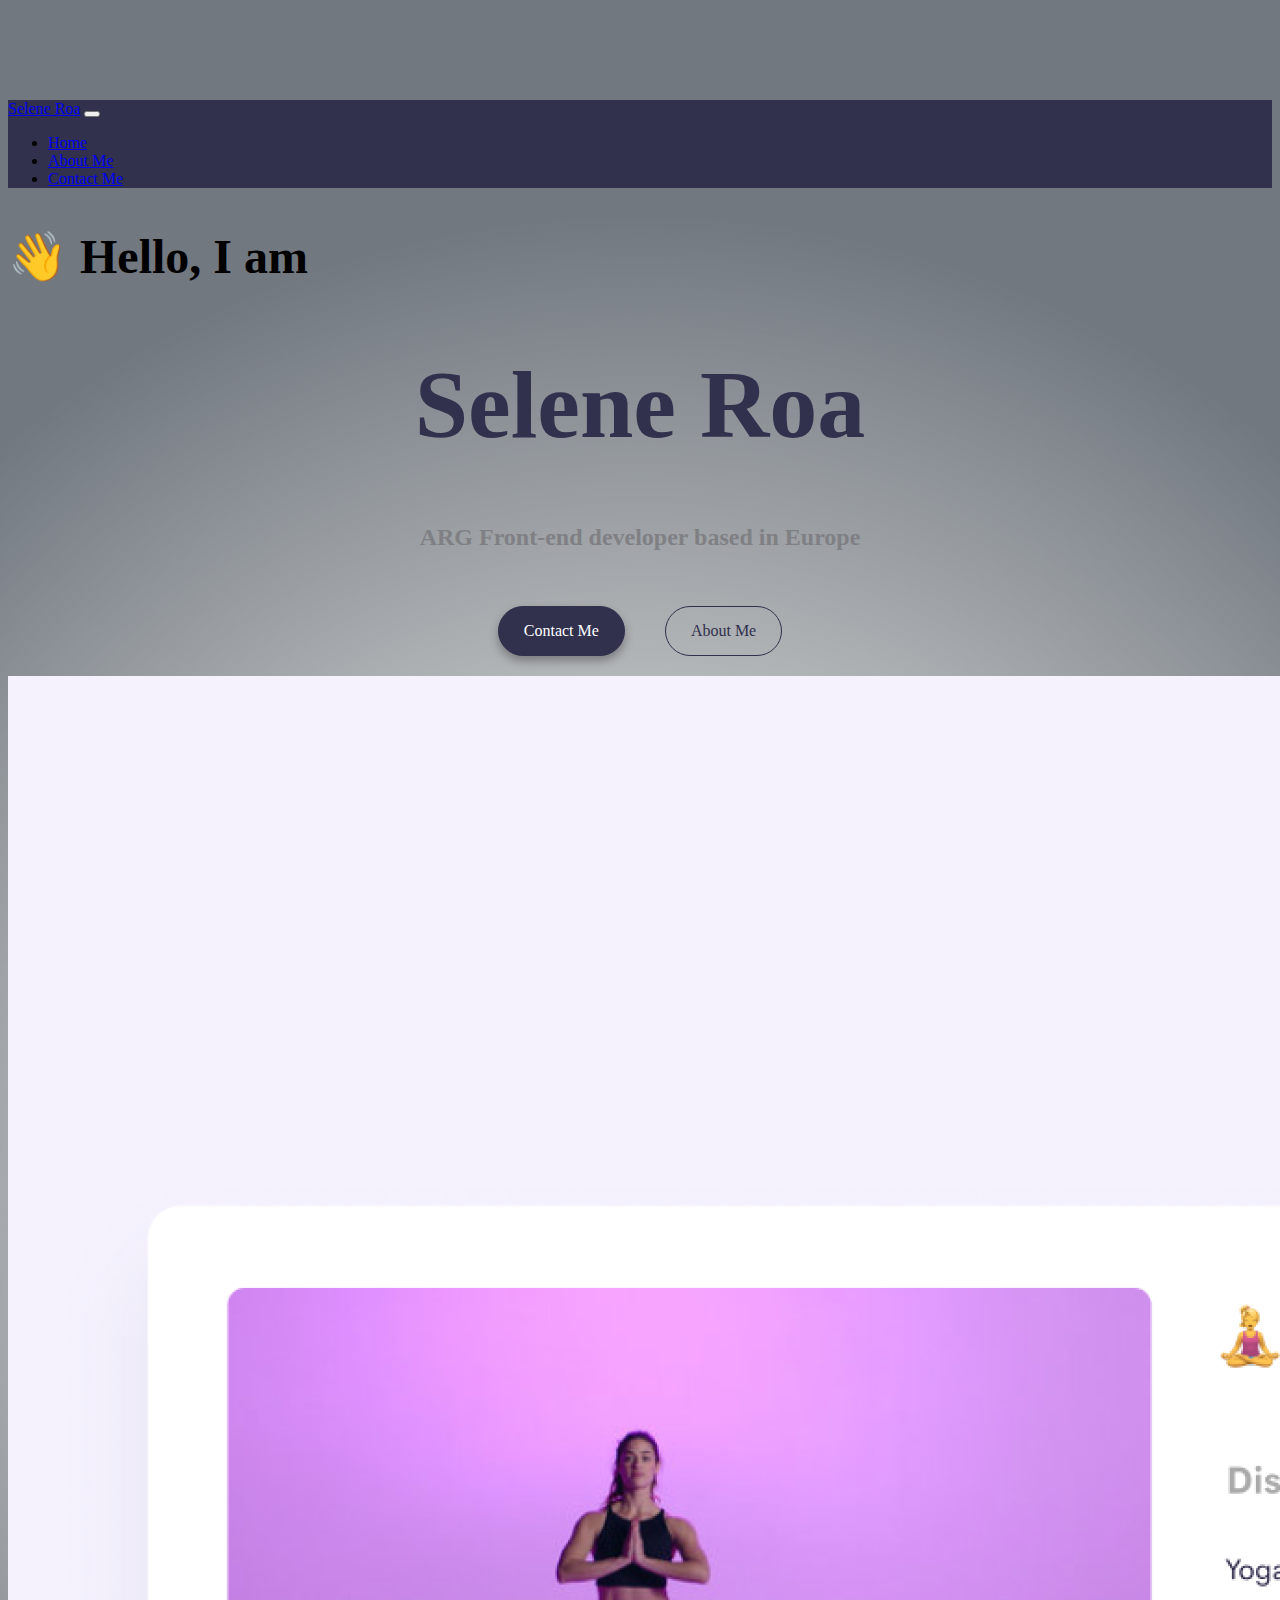
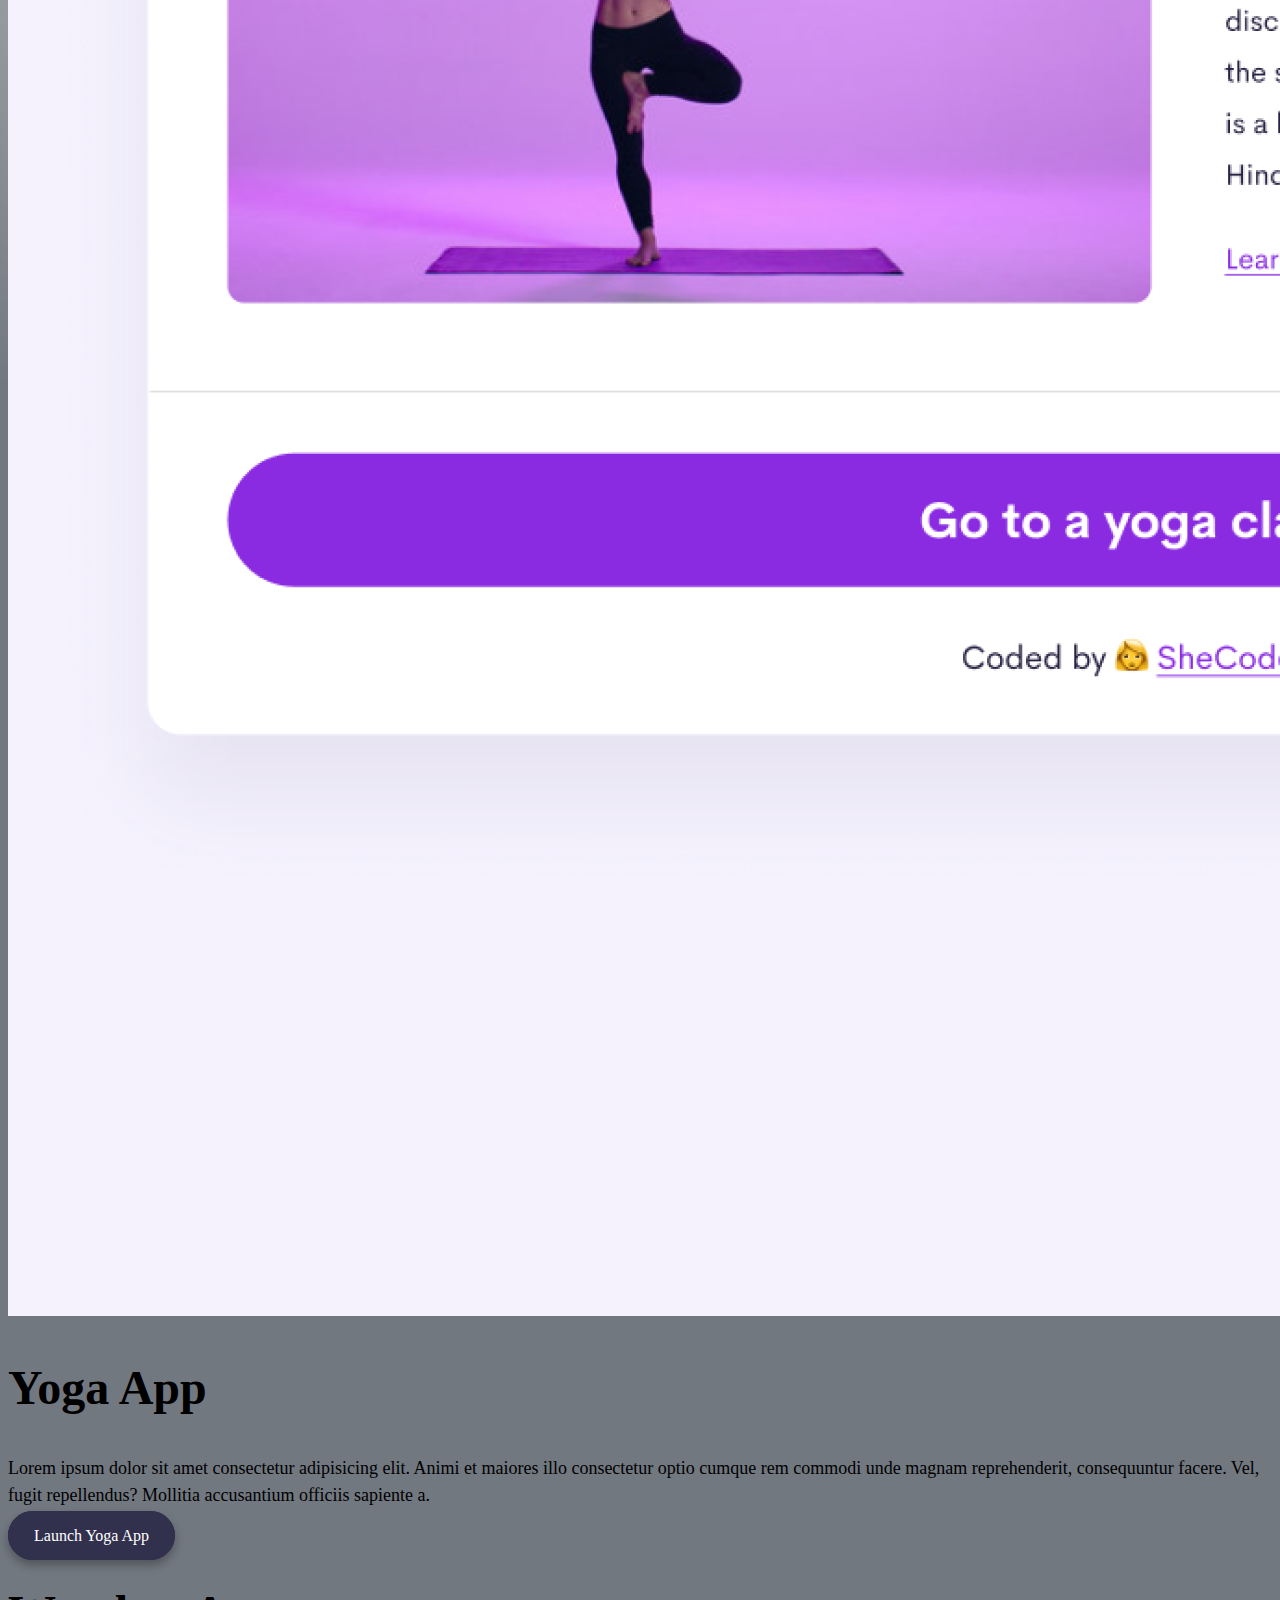
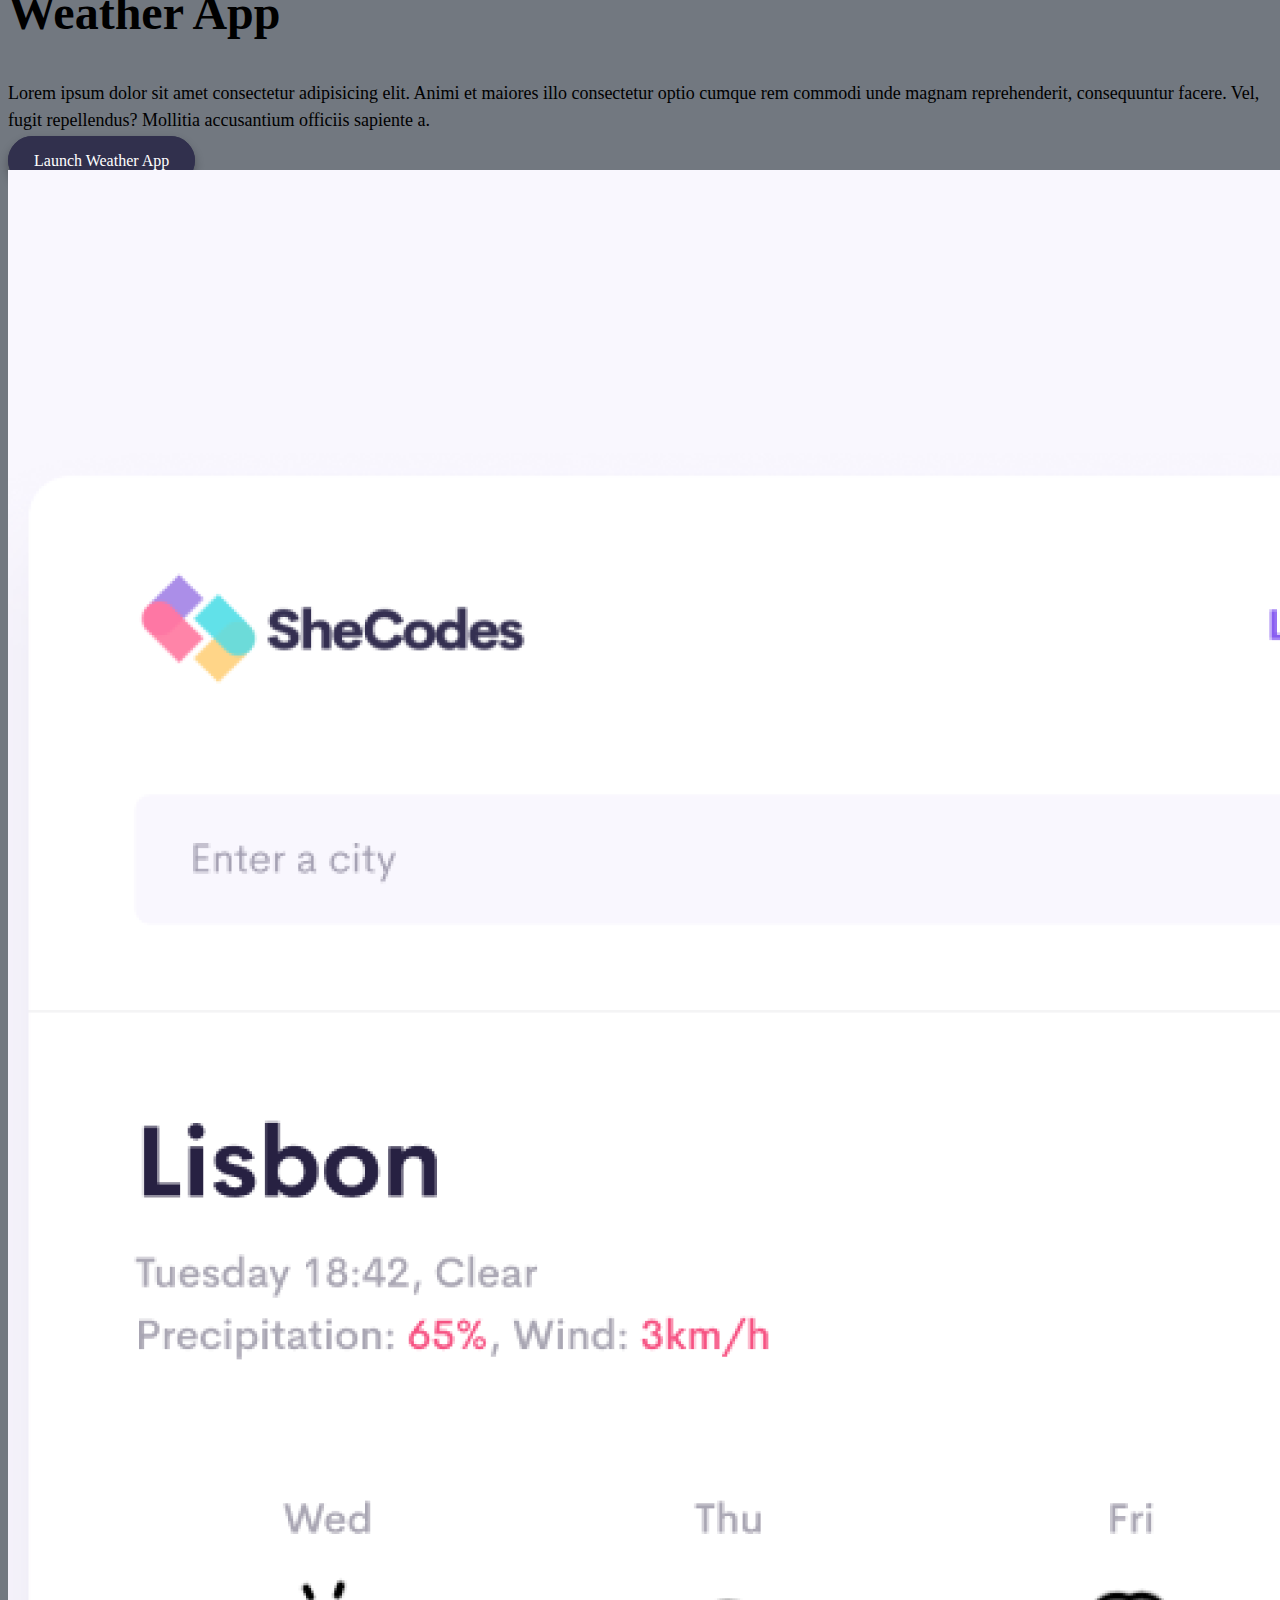
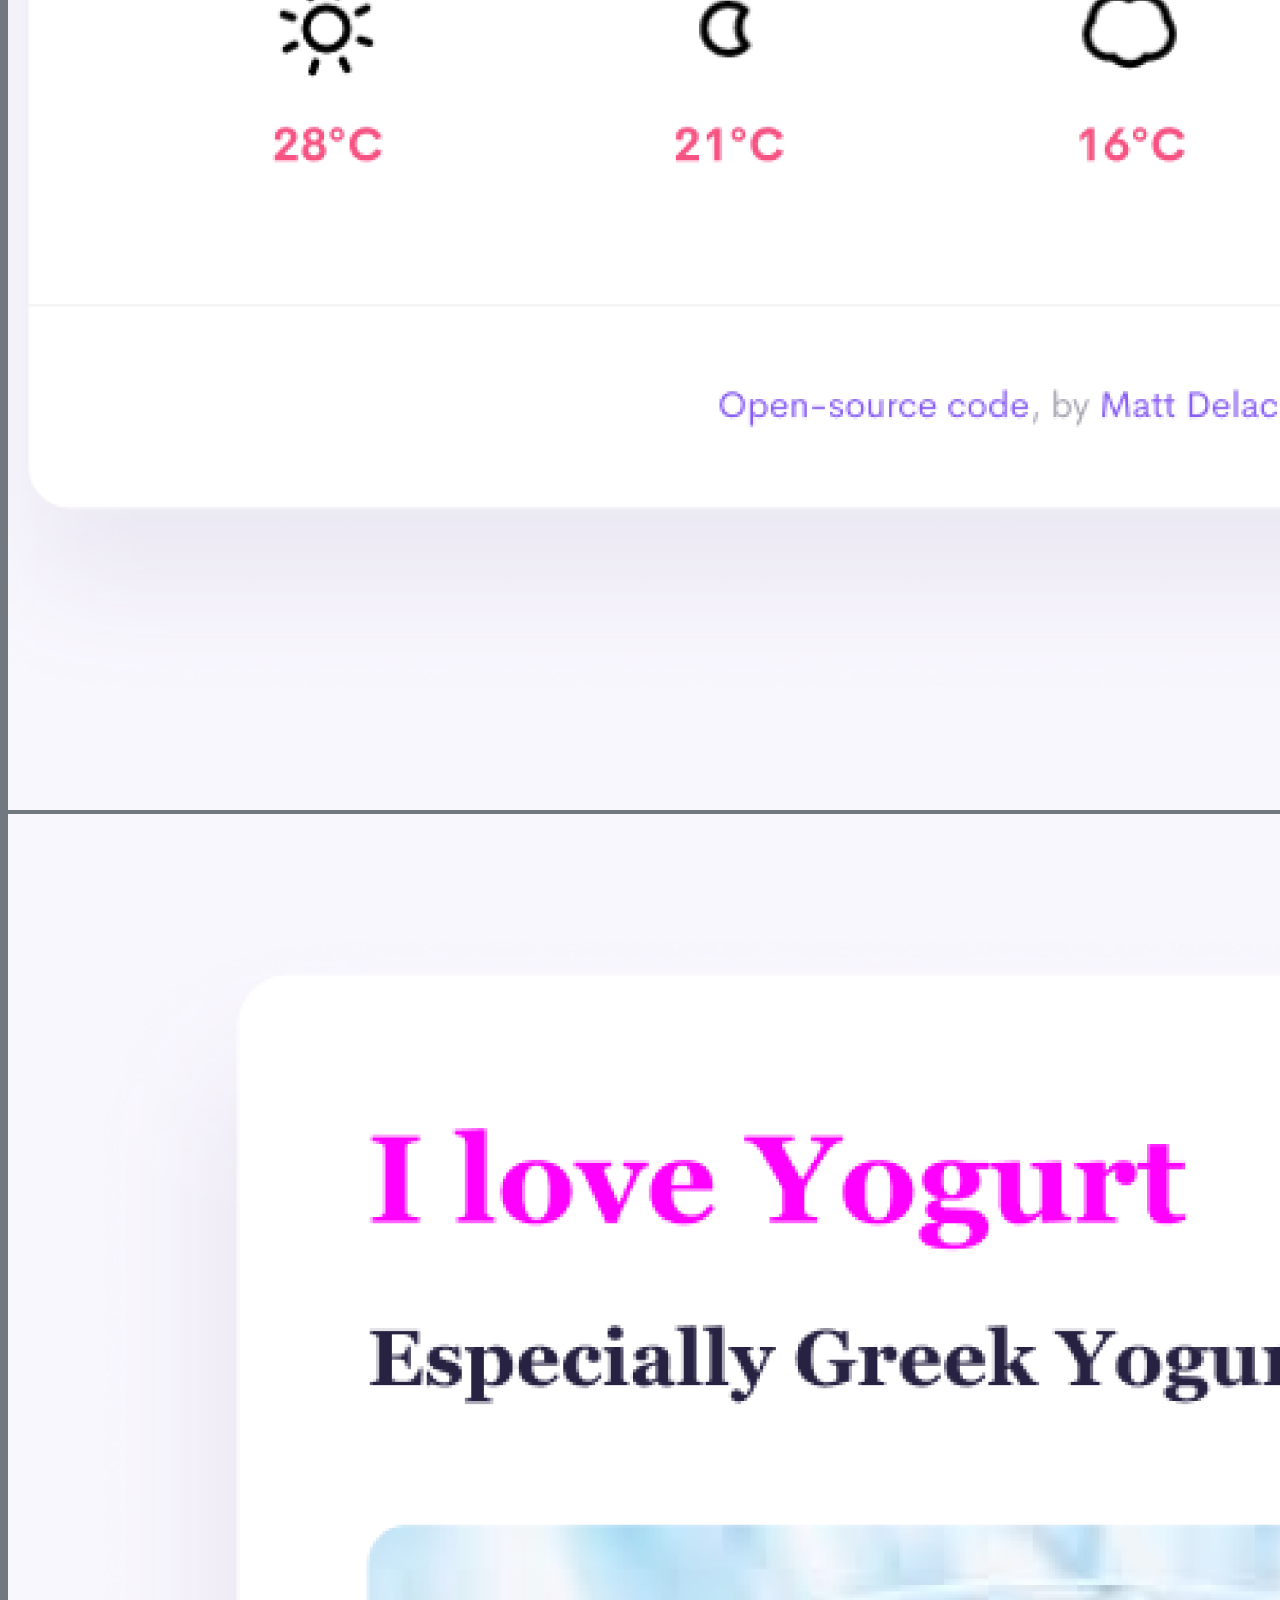
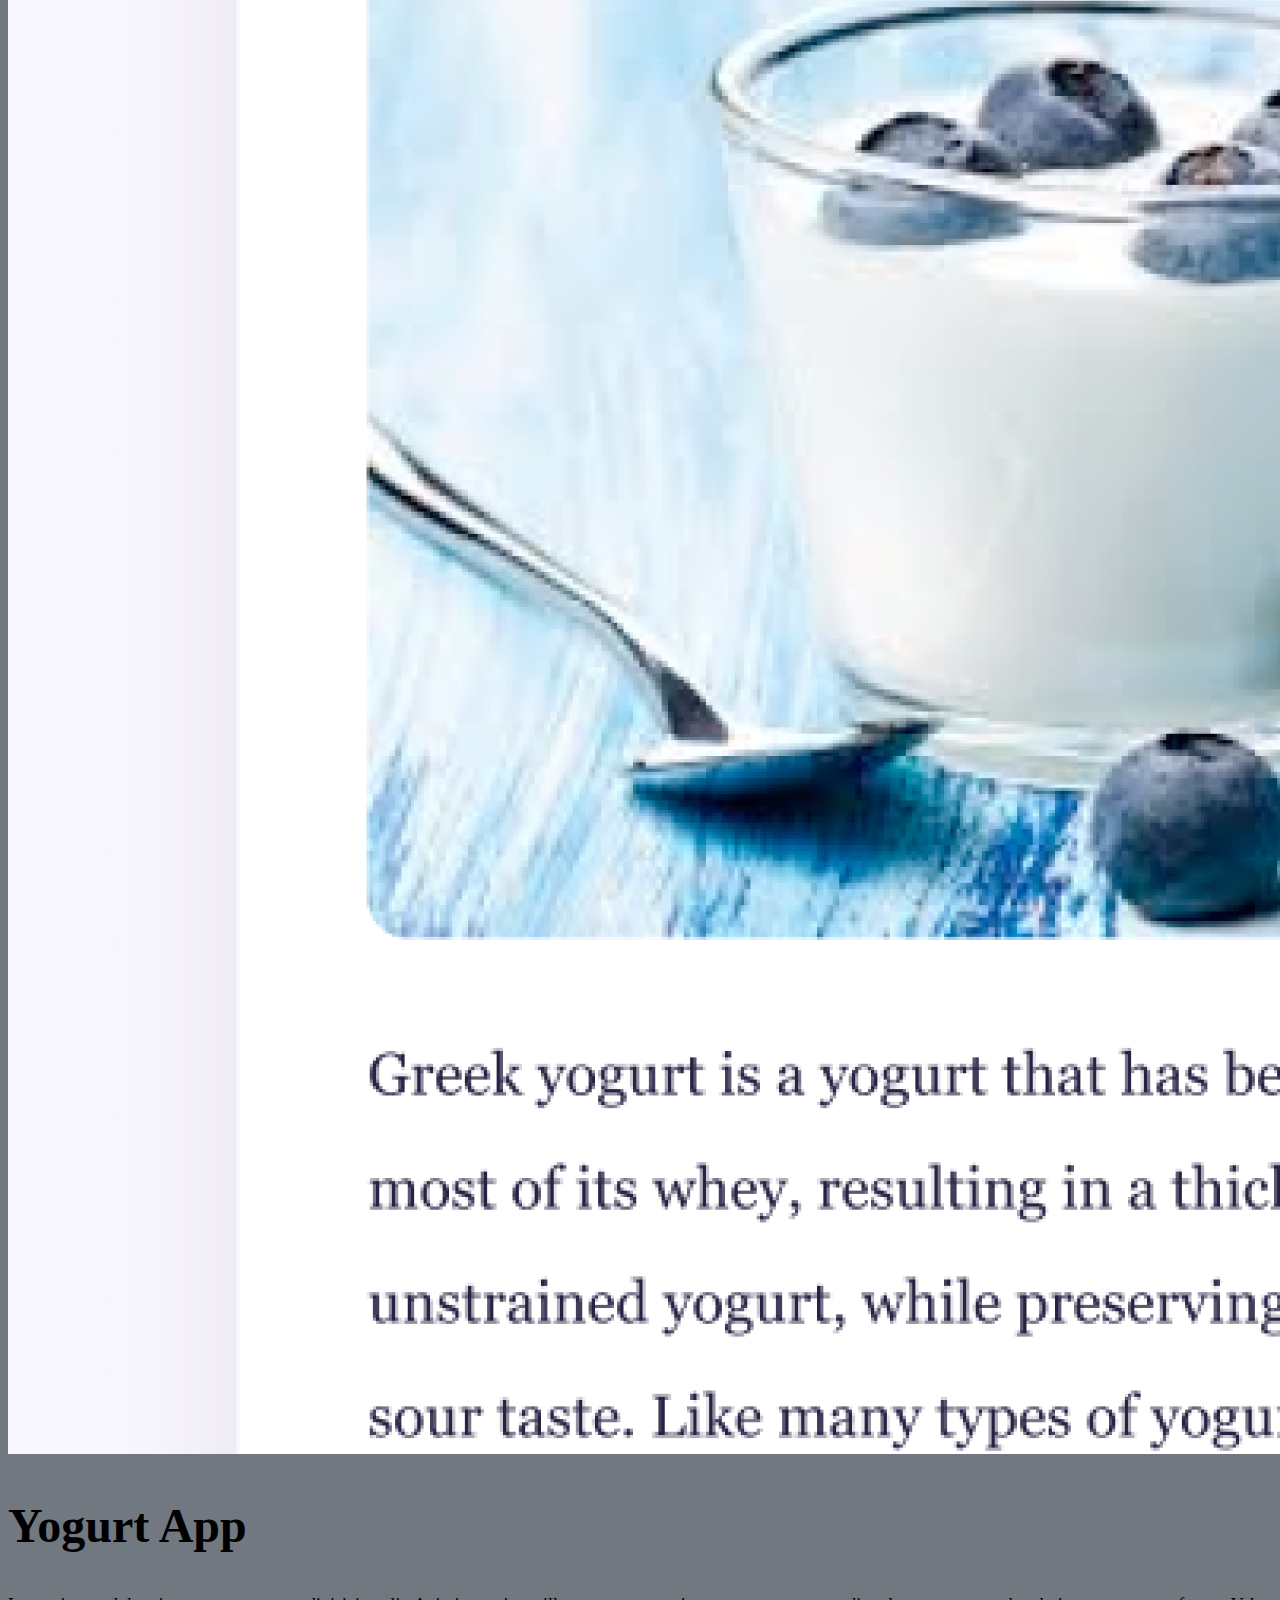
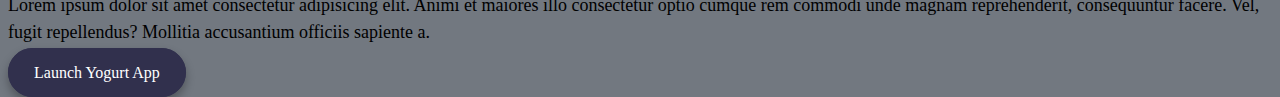
<file: index.html>
<!DOCTYPE html>
<html lang="en">
  <head>
    <meta charset="UTF-8" />
    <meta name="viewport" content="width=device-width, initial-scale=1.0" />
    <meta
      name="description"
      content="Selene Roa Portfolio | Argentinian Front-end Developer based in Europe"
    />
    <link rel="stylesheet" href="src/styles.css" />
    <link
      href="https://cdn.jsdelivr.net/npm/bootstrap@5.3.2/dist/css/bootstrap.min.css"
      rel="stylesheet"
      integrity="sha384-T3c6CoIi6uLrA9TneNEoa7RxnatzjcDSCmG1MXxSR1GAsXEV/Dwwykc2MPK8M2HN"
      crossorigin="anonymous"
    />
    <script
      src="https://cdn.jsdelivr.net/npm/bootstrap@5.3.2/dist/js/bootstrap.bundle.min.js"
      integrity="sha384-C6RzsynM9kWDrMNeT87bh95OGNyZPhcTNXj1NW7RuBCsyN/o0jlpcV8Qyq46cDfL"
      crossorigin="anonymous"
    ></script>
    <title>Front-end Developer | Selene Roa Portfolio</title>
  </head>
  <body>
    <nav class="navbar navbar-expand-lg navbar-dark navigation-bar fixed-top">
      <div class="container">
        <a class="navbar-brand" href="index.html">Selene Roa</a>
        <button
          class="navbar-toggler"
          type="button"
          data-bs-toggle="collapse"
          data-bs-target="#navbarNav"
          aria-controls="navbarNav"
          aria-expanded="false"
          aria-label="Toggle navigation"
        >
          <span class="navbar-toggler-icon"></span>
        </button>
        <div class="collapse navbar-collapse" id="navbarNav">
          <ul class="navbar-nav">
            <li class="nav-item">
              <a class="nav-link active" href="index.html">Home</a>
            </li>
            <li class="nav-item">
              <a class="nav-link" href="about.html">About Me</a>
            </li>
            <li class="nav-item">
              <a class="nav-link" href="about.html#contact-me">Contact Me</a>
            </li>
          </ul>
        </div>
      </div>
    </nav>

    <div class="container">
      <h2 class="text-center">👋 Hello, I am</h2>
      <h1 class="main-heading">Selene Roa</h1>
      <h3 class="personal-description">
        ARG Front-end developer based in Europe
      </h3>
      <div class="links-container mb-5">
        <a href="about.html#contact-me" class="contact" title="Contact"
          >Contact Me</a
        >
        <a href="about.html" class="about" title="About">About Me</a>
      </div>
    </div>

    <div class="container mb-5">
      <div class="row">
        <div class="col-md-6">
          <img
            src="images/yoga.png"
            class="img-fluid rounded border bg-light shadow p-2"
            alt="Yoga Project"
            title="Yoga Project"
          />
        </div>
        <div class="col-md-6">
          <h2 class="mb-3 app-header">Yoga App</h2>
          <p>
            Lorem ipsum dolor sit amet consectetur adipisicing elit. Animi et
            maiores illo consectetur optio cumque rem commodi unde magnam
            reprehenderit, consequuntur facere. Vel, fugit repellendus? Mollitia
            accusantium officiis sapiente a.
          </p>
          <div class="mt-5">
            <a href="#" class="contact" title="Yoga App">Launch Yoga App</a>
          </div>
        </div>
      </div>
      <div class="row mt-5">
        <div class="col-md-6">
          <h2 class="mb-3">Weather App</h2>
          <p>
            Lorem ipsum dolor sit amet consectetur adipisicing elit. Animi et
            maiores illo consectetur optio cumque rem commodi unde magnam
            reprehenderit, consequuntur facere. Vel, fugit repellendus? Mollitia
            accusantium officiis sapiente a.
          </p>
          <div class="mb-5 mt-5">
            <a href="#" class="contact" title="Weather App"
              >Launch Weather App</a
            >
          </div>
        </div>
        <div class="col-md-6">
          <img
            src="images/weather.png"
            class="img-fluid rounded border bg-light shadow p-2"
            alt="weather app project"
            title="Weather App Project"
          />
        </div>
      </div>
      <div class="row mt-5">
        <div class="col-md-6">
          <img
            src="images/yogurt.png"
            class="img-fluid rounded border bg-light shadow p-2"
            alt="yogurt project"
            title="Yogurt Project"
          />
        </div>
        <div class="col-md-6">
          <h2 class="mb-3 app-header">Yogurt App</h2>
          <p>
            Lorem ipsum dolor sit amet consectetur adipisicing elit. Animi et
            maiores illo consectetur optio cumque rem commodi unde magnam
            reprehenderit, consequuntur facere. Vel, fugit repellendus? Mollitia
            accusantium officiis sapiente a.
          </p>
          <div class="mt-5 mb-5">
            <a href="#" class="contact" title="Yogurt App">Launch Yogurt App</a>
          </div>
        </div>
      </div>
    </div>
  </body>
</html>
</file>
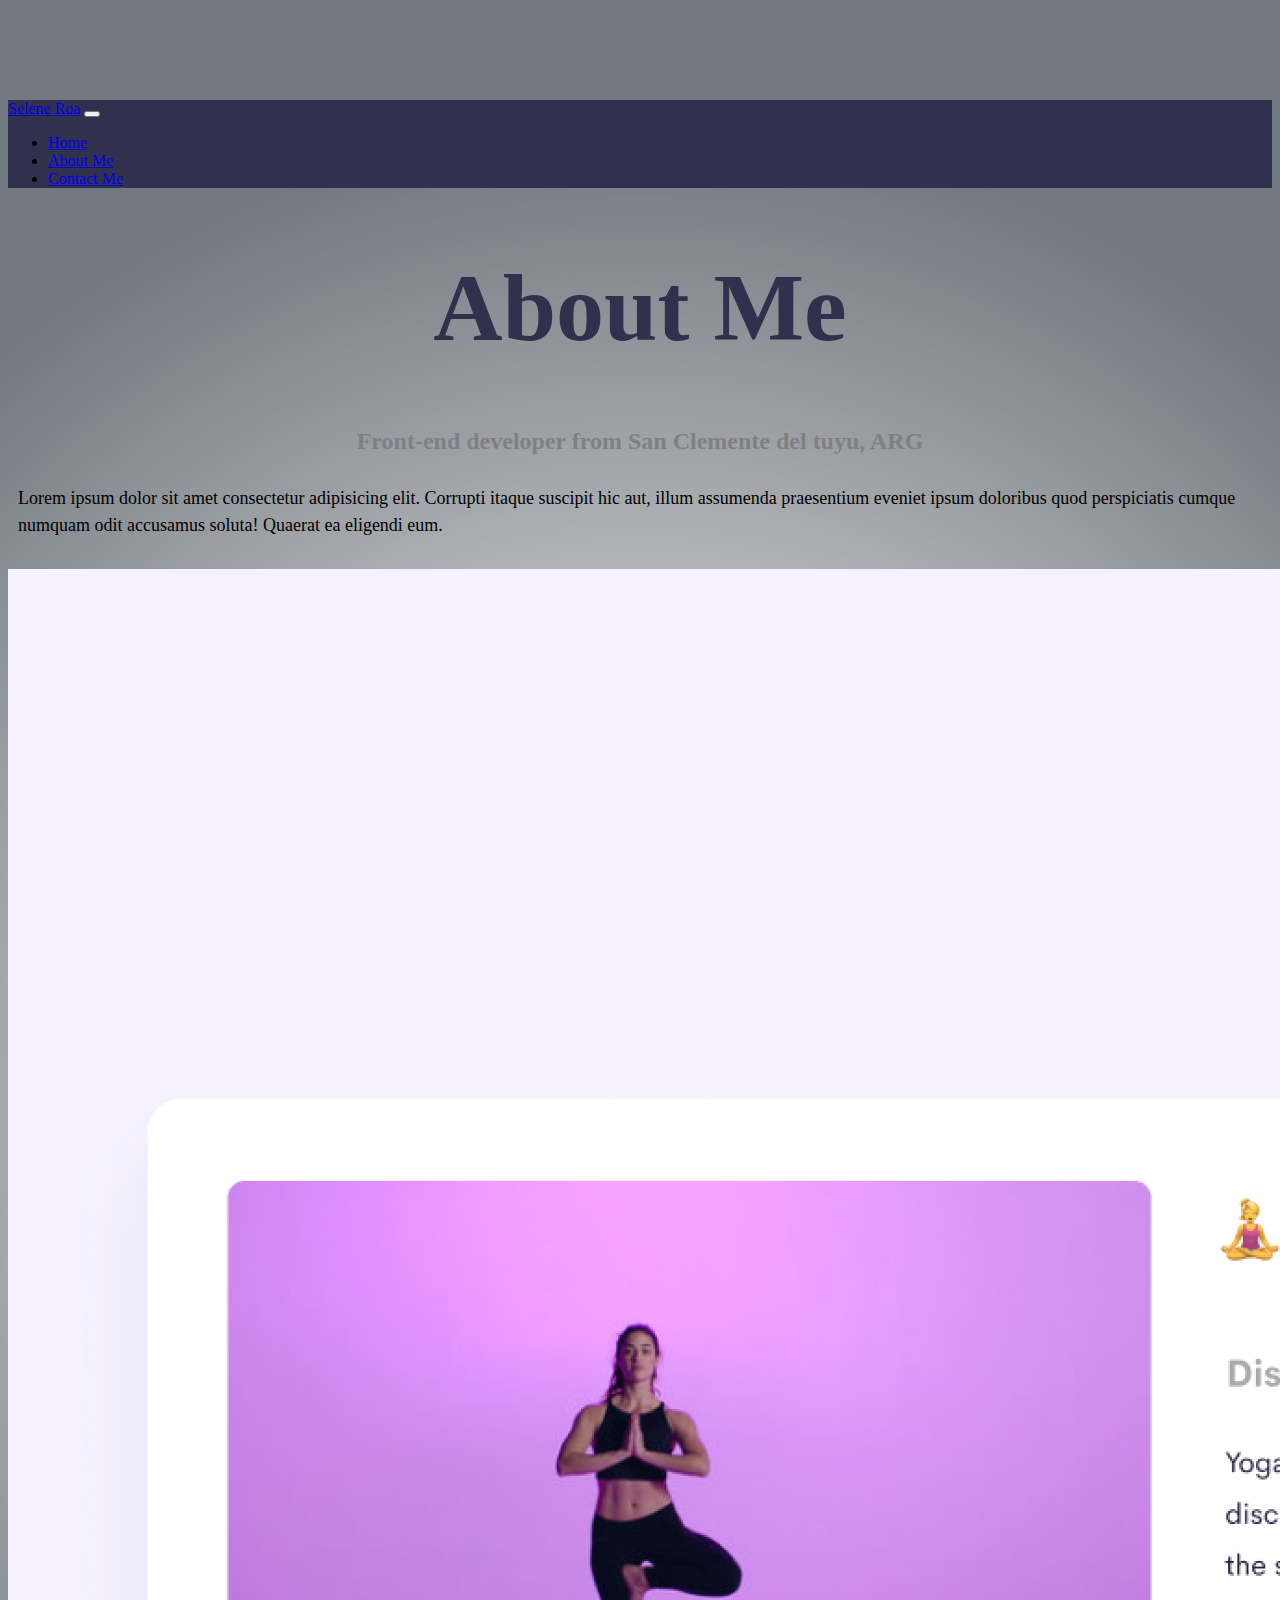
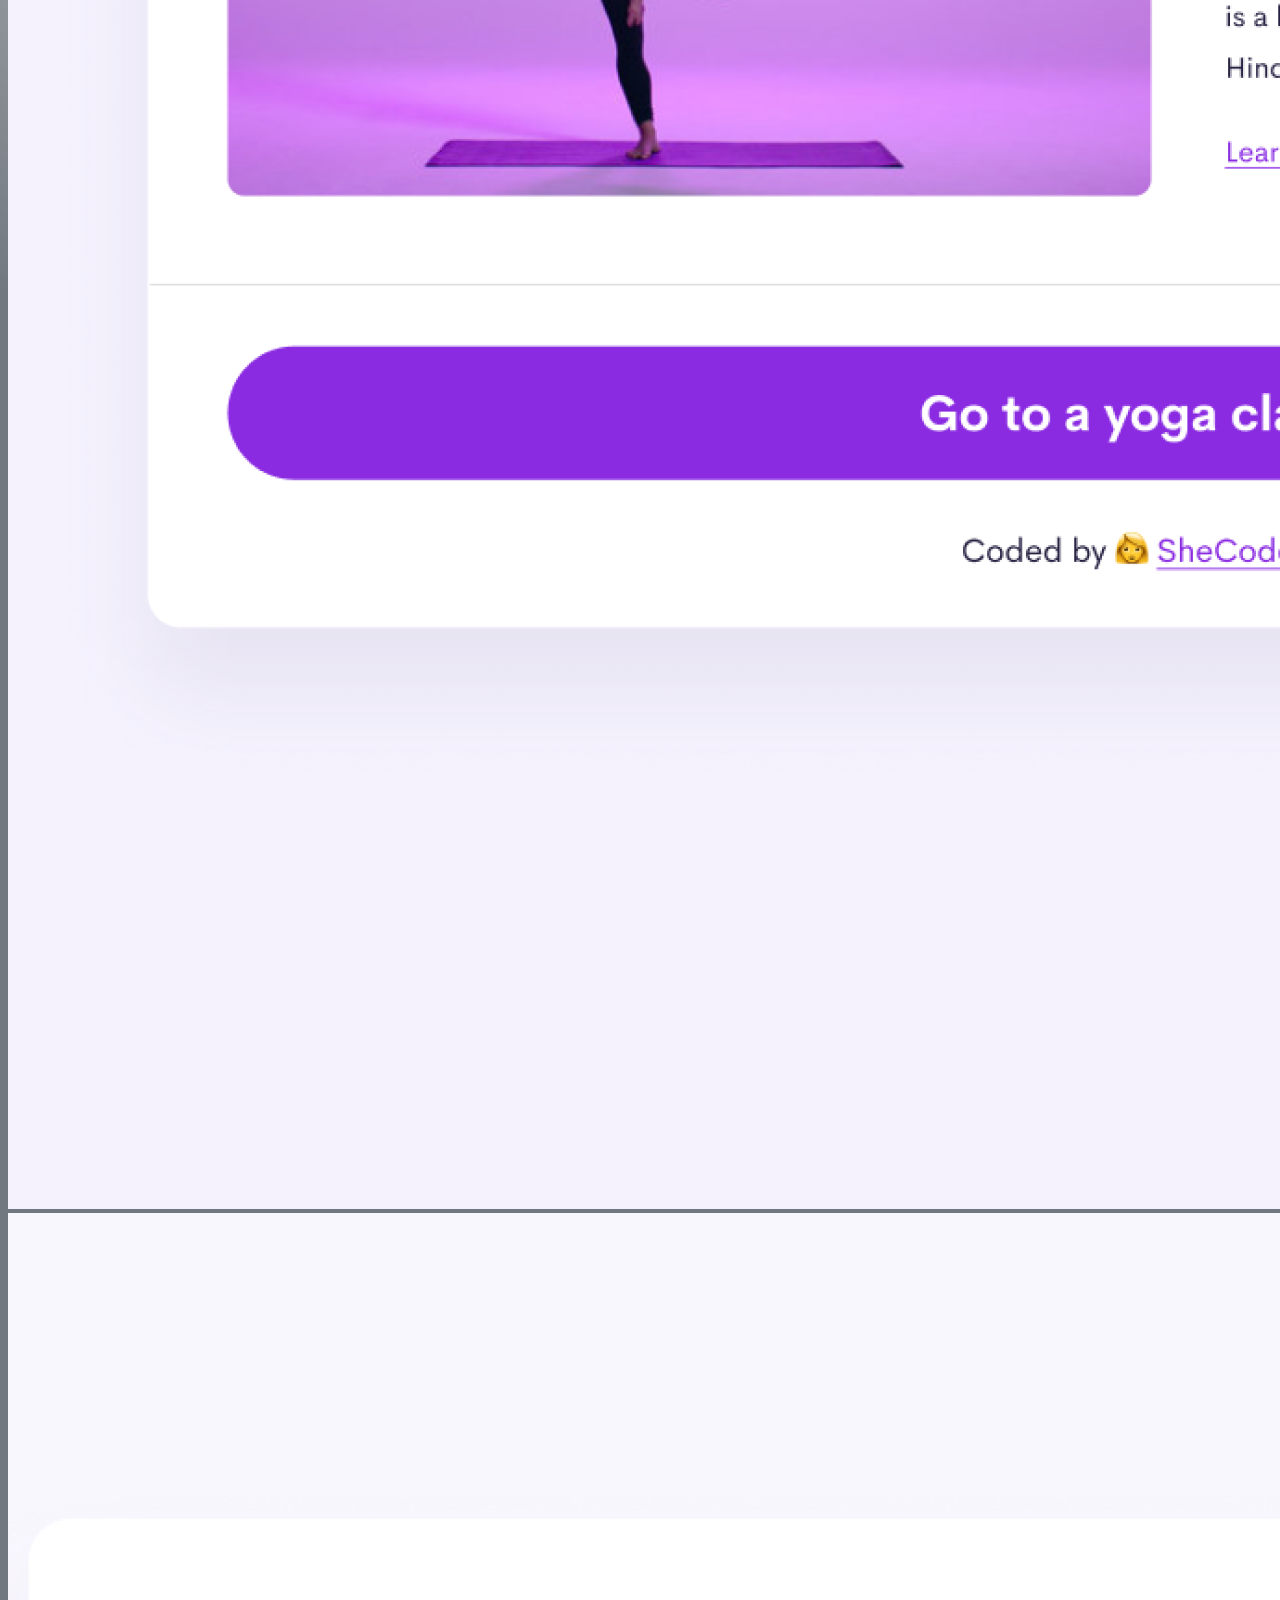
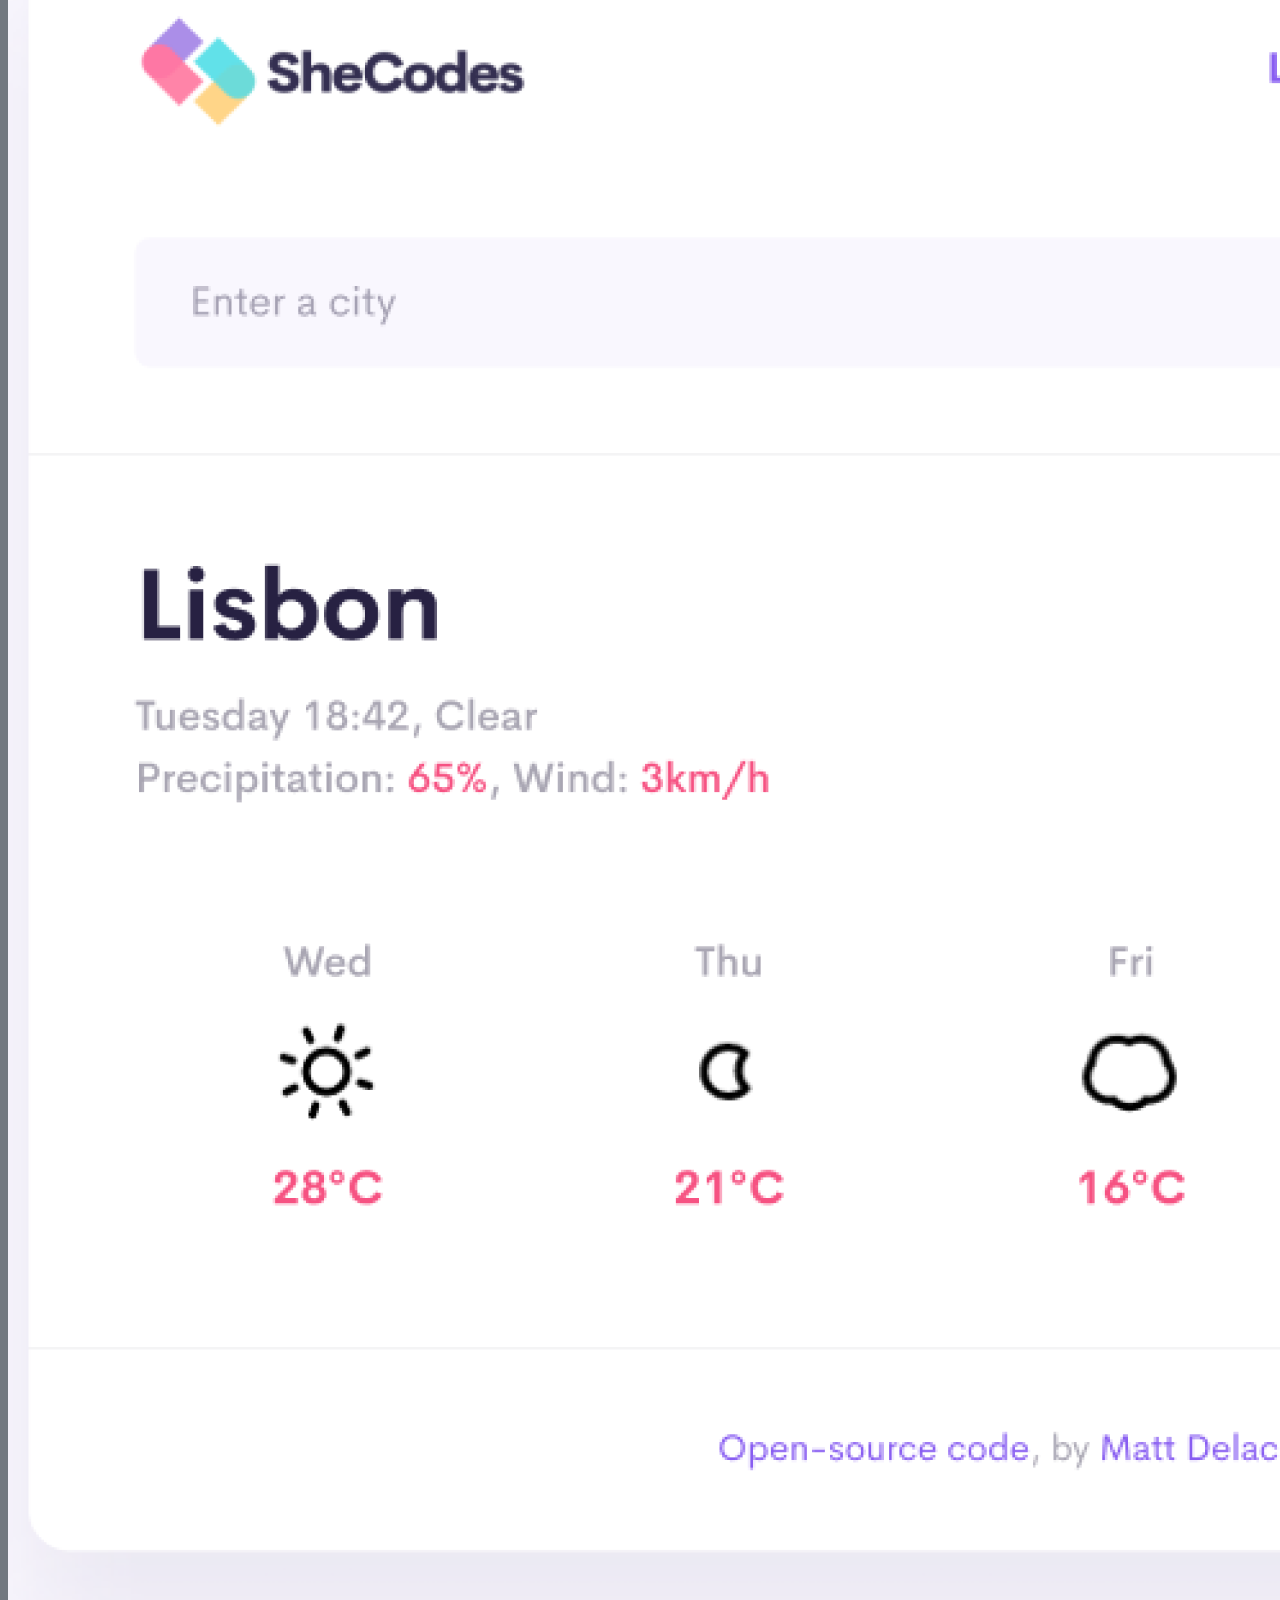
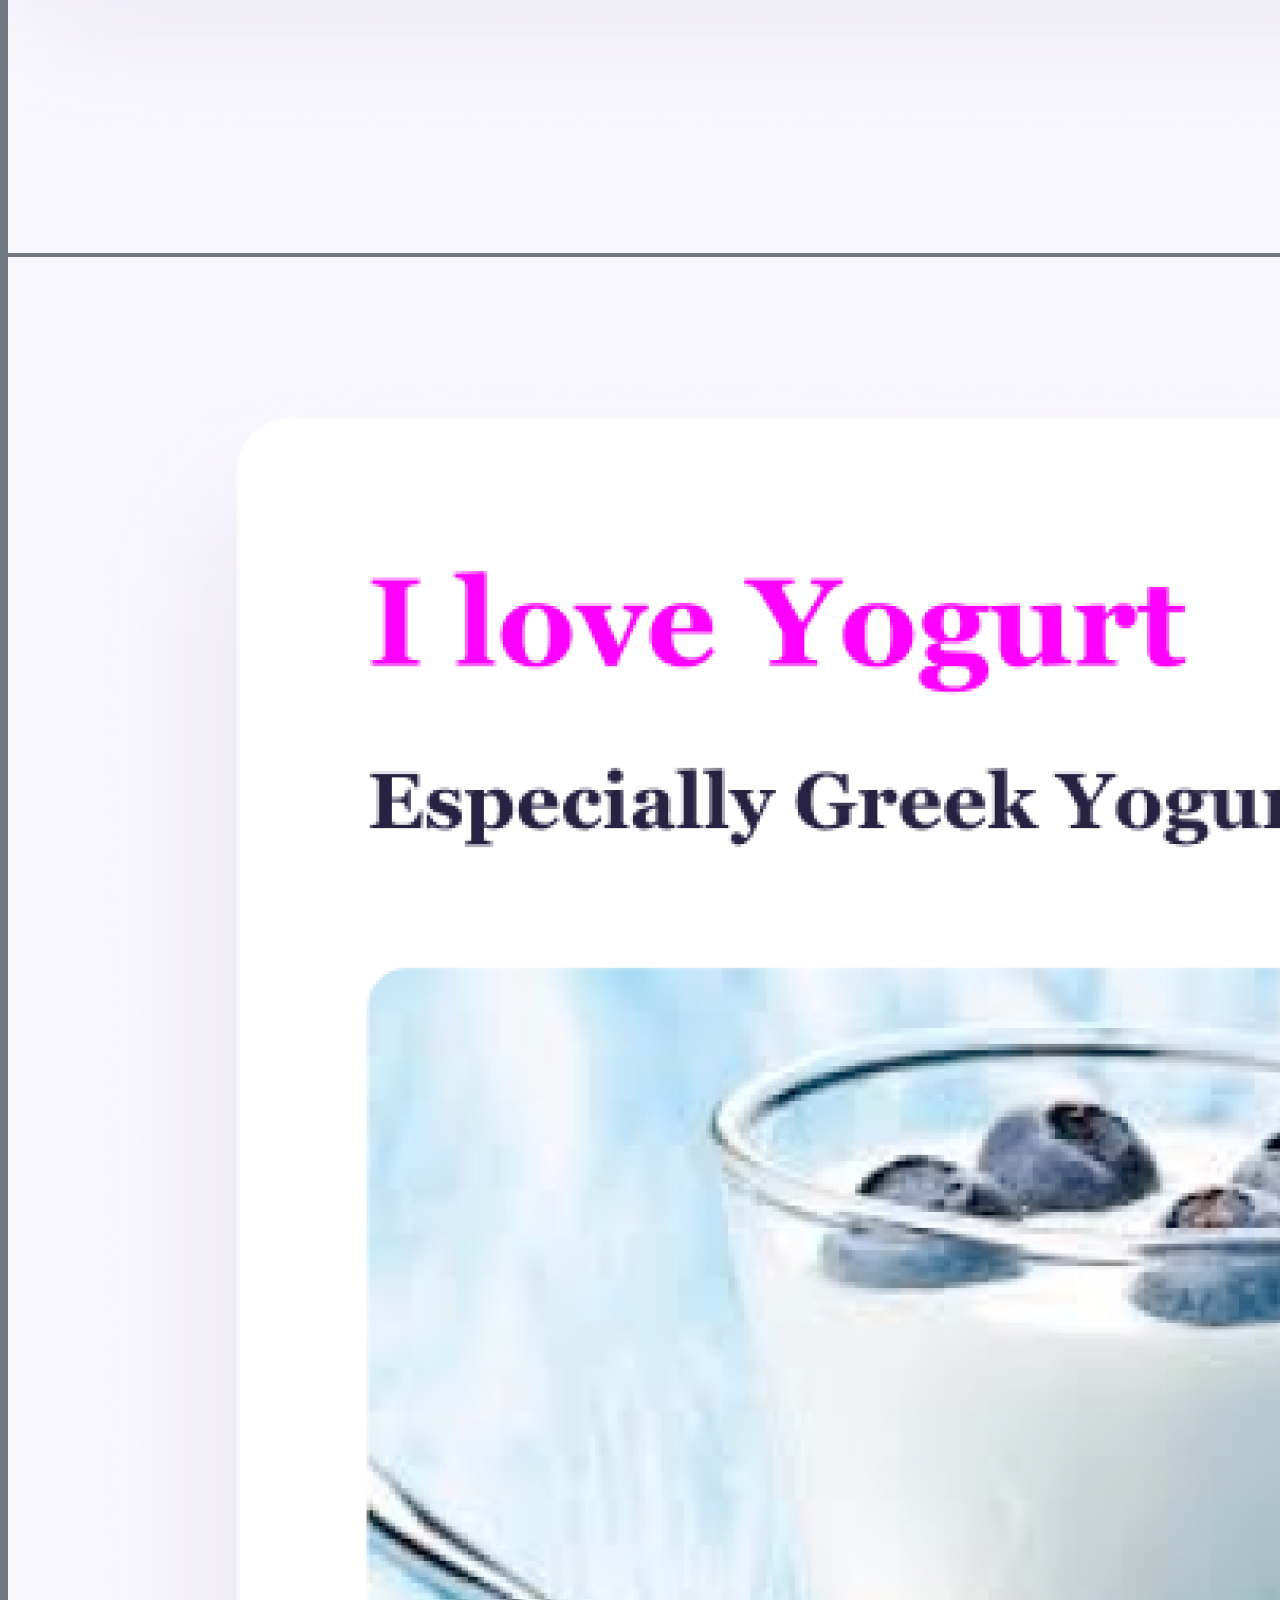
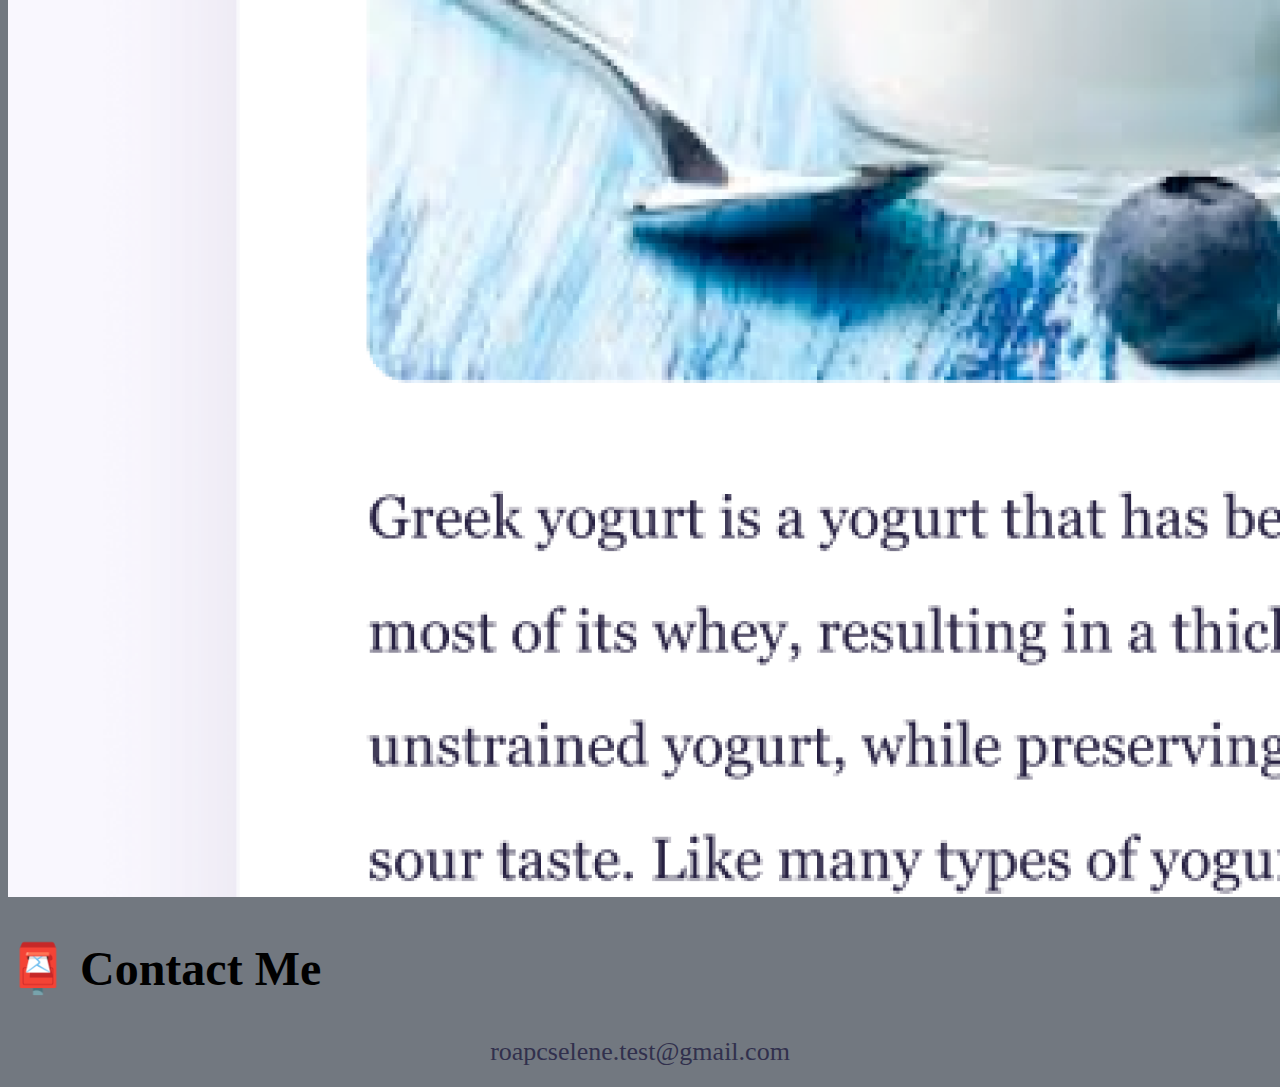
<file: about.html>
<!DOCTYPE html>
<html lang="en">
  <head>
    <meta charset="UTF-8" />
    <meta name="viewport" content="width=device-width, initial-scale=1.0" />
    <meta
      name="description"
      content="Selene Roa Portfolio | Argentinian Front-end Developer based in Europe"
    />
    <link rel="stylesheet" href="src/styles.css" />
    <link
      href="https://cdn.jsdelivr.net/npm/bootstrap@5.3.2/dist/css/bootstrap.min.css"
      rel="stylesheet"
      integrity="sha384-T3c6CoIi6uLrA9TneNEoa7RxnatzjcDSCmG1MXxSR1GAsXEV/Dwwykc2MPK8M2HN"
      crossorigin="anonymous"
    />
    <script
      src="https://cdn.jsdelivr.net/npm/bootstrap@5.3.2/dist/js/bootstrap.bundle.min.js"
      integrity="sha384-C6RzsynM9kWDrMNeT87bh95OGNyZPhcTNXj1NW7RuBCsyN/o0jlpcV8Qyq46cDfL"
      crossorigin="anonymous"
    ></script>
    <title>Front-end Developer | Selene Roa Portfolio</title>
  </head>
  <body>
    <nav class="navbar navbar-expand-lg navbar-dark navigation-bar fixed-top">
      <div class="container">
        <a class="navbar-brand" href="index.html">Selene Roa</a>
        <button
          class="navbar-toggler"
          type="button"
          data-bs-toggle="collapse"
          data-bs-target="#navbarNav"
          aria-controls="navbarNav"
          aria-expanded="false"
          aria-label="Toggle navigation"
        >
          <span class="navbar-toggler-icon"></span>
        </button>
        <div class="collapse navbar-collapse" id="navbarNav">
          <ul class="navbar-nav">
            <li class="nav-item">
              <a class="nav-link" href="index.html">Home</a>
            </li>
            <li class="nav-item">
              <a class="nav-link active" href="about.html">About Me</a>
            </li>
            <li class="nav-item">
              <a class="nav-link" href="about.html#contact-me">Contact Me</a>
            </li>
          </ul>
        </div>
      </div>
    </nav>
    <h1 class="main-heading">About Me</h1>
    <h3 class="personal-description">
      Front-end developer from San Clemente del tuyu, ARG
    </h3>
    <div class="about-paragraph text-center">
      <p>
        Lorem ipsum dolor sit amet consectetur adipisicing elit. Corrupti itaque
        suscipit hic aut, illum assumenda praesentium eveniet ipsum doloribus
        quod perspiciatis cumque numquam odit accusamus soluta! Quaerat ea
        eligendi eum.
      </p>
    </div>
    <div class="container">
      <div class="row">
        <div class="col-4">
          <img
            src="images/yoga.png"
            class="img-fluid rounded shadow border bg-light p-2"
            alt="Yoga project"
            title="Yoga Project"
          />
        </div>
        <div class="col-4">
          <img
            src="images/weather.png"
            class="img-fluid rounded shadow border bg-light p-2"
            alt="Weather App project"
            title="Weather App"
          />
        </div>
        <div class="col-4">
          <img
            src="images/yogurt.png"
            class="img-fluid rounded shadow border bg-light p-2"
            alt="Yogurt Project"
            title="Yogurt Project"
          />
        </div>
      </div>
    </div>
    <div id="contact-me" class="mt-5">
      <h2 class="text-center">📮 Contact Me</h2>
      <a
        href="mailto:roapcselene.test@gmail.com"
        class="contact-email"
        title="Contact Selene Roa"
        >roapcselene.test@gmail.com</a
      >
    </div>
  </body>
</html>
</file>
<file: src/styles.css>
:root {
  --gradient: radial-gradient(
    1000px at 50% 15%,
    rgba(255, 255, 249, 0.6) 0%,
    rgb(114, 120, 128) 100%
  );
  --primary-color: #31304d;
  --secondary-color: #808084;
  --shadow: 0 5px 10px rgba(0, 0, 0, 0.3);
}

body {
  background: var(--gradient);
  margin-top: 100px !important;
}

.navigation-bar {
  background-color: var(--primary-color);
}

h2 {
  font-size: 48px !important;
}

.main-heading {
  color: var(--primary-color);
  font-size: 96px;
  text-align: center;
}

.personal-description {
  color: var(--secondary-color);
  font-size: 24px;
  margin-top: 0;
  text-align: center;
}

.links-container {
  display: flex;
  justify-content: center;
  margin-top: 35px;
}
.links-container a {
  margin: 20px;
}

.contact,
.about {
  border: 1px solid var(--primary-color);
  border-radius: 30px;
  color: var(--primary-color);
  padding: 15px 25px;
  text-decoration: none;
  text-transform: capitalize;
  transition: all 200ms ease-in-out;
}
.contact {
  background: var(--primary-color);
  box-shadow: var(--shadow);
  color: white;
}

.about:hover {
  background-color: var(--primary-color);
  color: white;
}

.about-paragraph {
  margin: 30px 0;
}

.about-paragraph p {
  margin: 10px;
}

p {
  font-size: 18px;
  line-height: 1.5;
}

.contact-email {
  display: block;
  color: var(--primary-color);
  font-size: 26px;
  margin-bottom: 20px;
  text-decoration: none;
  text-align: center;
}

@media (max-width: 576px) {
  .main-heading {
    font-size: 56px;
  }

  h2 {
    font-size: 28px !important;
  }
  .personal-description {
    font-size: 20px;
  }

  .links-container {
    margin-top: 25px;
  }

  .app-header {
    margin-top: 15px;
  }
  .contact-email {
    font-size: 20px;
  }
}
</file>
